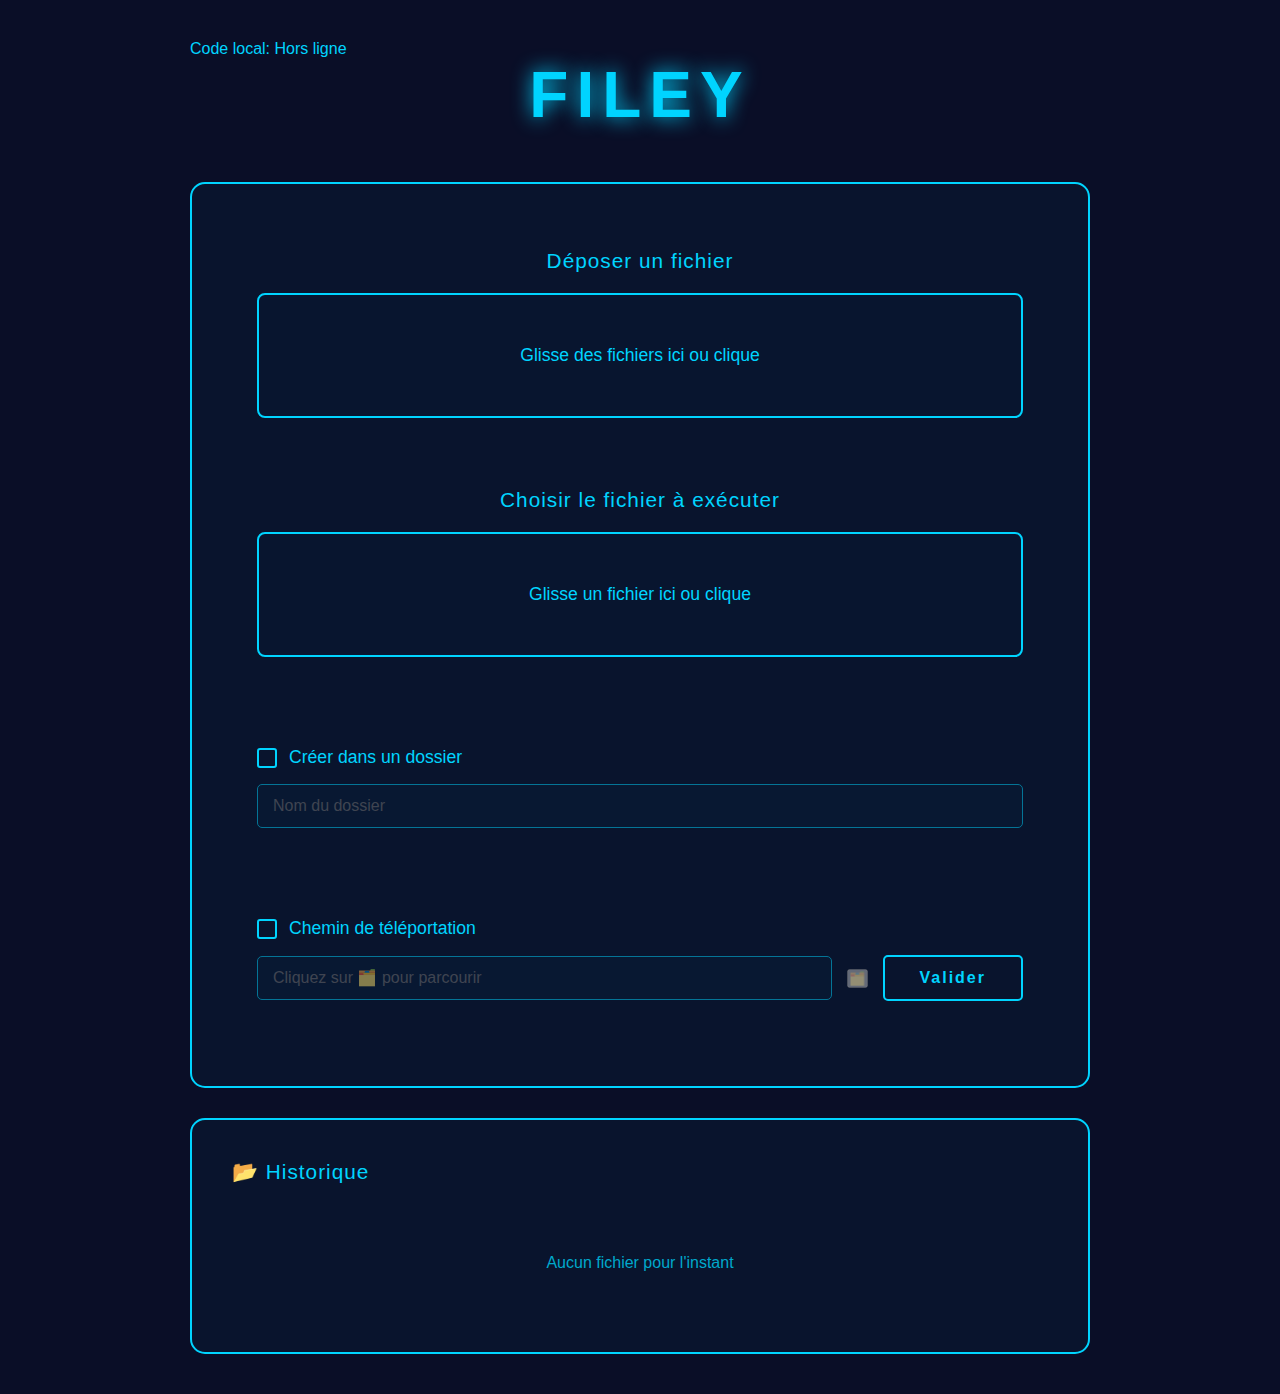
<file: index.html>
<!DOCTYPE html>
<html lang="fr">
<head>
    <meta charset="UTF-8">
    <meta name="viewport" content="width=device-width, initial-scale=1.0">
    <title>Filey express</title>
    <link rel="stylesheet" href="style.css">
</head>
<body>
    <div class="container">
        <!-- INDICATEUR DE CONNEXION -->
        <div id="statusIndicator" class="status-indicator offline">
            <span class="status-dot"></span>
            <span class="status-text">Code local: Hors ligne</span>
        </div>
        
        <h1>FILEY</h1>
        
        <div class="main-box">
            <!-- DEPOSER FICHIER -->
            <div class="section-box">
                <div class="section-title">Déposer un fichier</div>
                <div class="drop-zone" onclick="document.getElementById('fileInput').click()">
                    <input type="file" id="fileInput" multiple>
                    <div class="drop-text">Glisse des fichiers ici ou clique</div>
                </div>
                <div id="filesContainer" class="files-container"></div>
            </div>
            
            <!-- CHOISIR FICHIER A EXECUTER -->
            <div class="section-box">
                <div class="section-title">Choisir le fichier à exécuter</div>
                <div class="drop-zone" onclick="document.getElementById('fileToExecuteInput').click()">
                    <input type="file" id="fileToExecuteInput">
                    <div class="drop-text">Glisse un fichier ici ou clique</div>
                </div>
                <div id="executionFileContainer" class="execution-file-container"></div>
            </div>
            
            <!-- CREER UN DOSSIER PERSONNALISE -->
            <div class="section-box">
                <div class="path-section">
                    <div class="checkbox-group">
                        <div class="checkbox-custom" id="folderCheckbox" onclick="toggleFolderCheckbox()"></div>
                        <label class="checkbox-label" onclick="toggleFolderCheckbox()">Créer dans un dossier</label>
                    </div>
                    <div class="path-input-container">
                        <input type="text" class="path-input" id="folderName" placeholder="Nom du dossier" disabled>
                    </div>
                </div>
            </div>
            
            <!-- CHEMIN TELEPORTATION -->
            <div class="section-box">
                <div class="path-section">
                    <div class="checkbox-group">
                        <div class="checkbox-custom" id="checkbox" onclick="toggleCheckbox()"></div>
                        <label class="checkbox-label" onclick="toggleCheckbox()">Chemin de téléportation</label>
                    </div>
                    <div class="path-input-container">
                        <input type="text" class="path-input" id="filepath" placeholder="Cliquez sur 🗂️ pour parcourir" disabled>
                        <button class="btn-browse" id="browseBtn" onclick="openExplorer()" disabled title="Ouvrir l'explorateur">🗂️</button>
                        <button class="btn-valider" onclick="validerTeleportation()">Valider</button>
                    </div>
                </div>
            </div>
        </div>
        
        <!-- HISTORIQUE -->
        <div class="history-box">
            <div class="history-title">📂 Historique</div>
            <div id="historyContainer" class="history-items">
                <div class="empty">Aucun fichier pour l'instant</div>
            </div>
        </div>
    </div>
    <script src="app.js"></script>
</body>
</html>
</file>
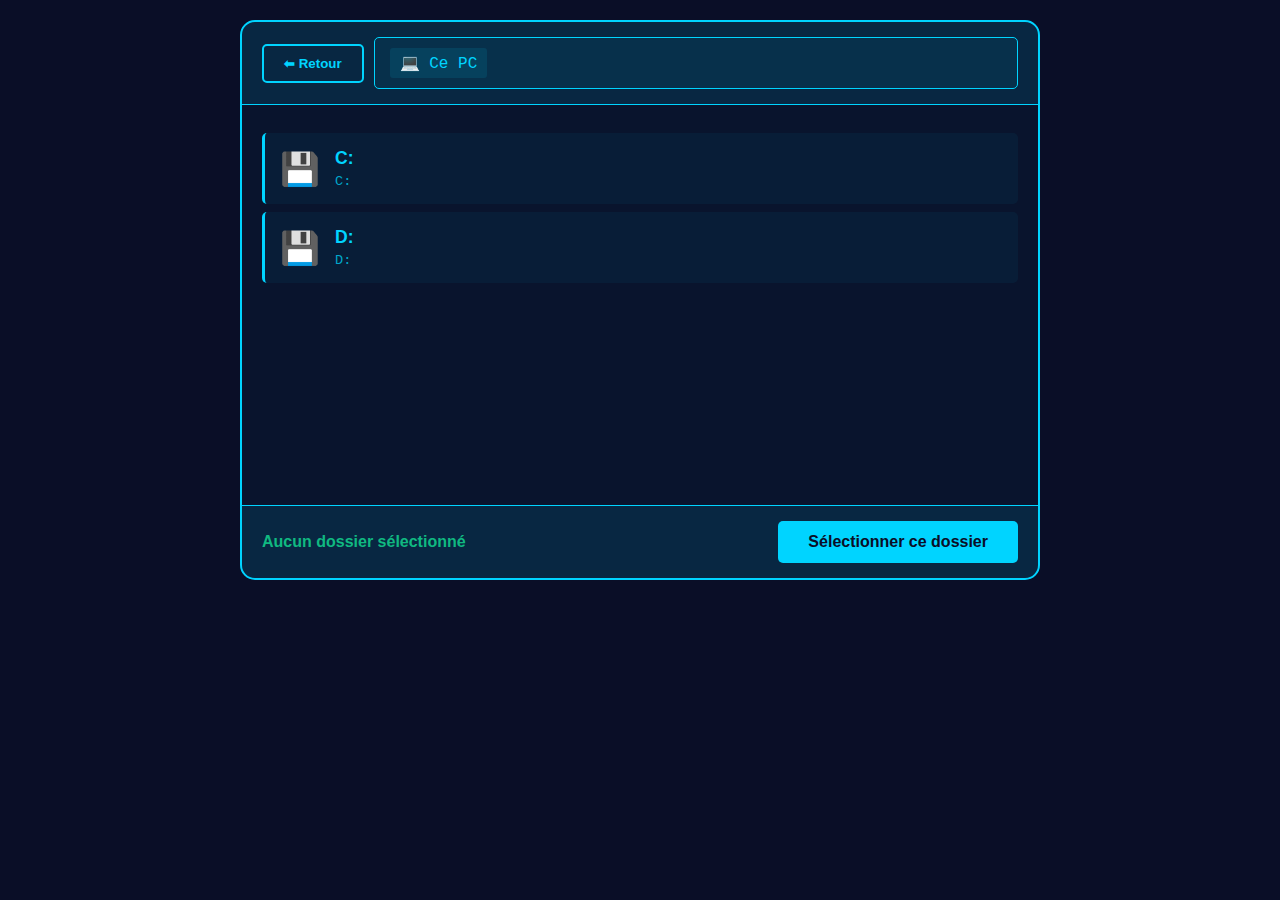
<file: explorer.html>
<!DOCTYPE html>
<html lang="fr">
<head>
    <meta charset="UTF-8">
    <meta name="viewport" content="width=device-width, initial-scale=1.0">
    <title>FILEY - Explorateur</title>
    <style>
        * {
            margin: 0;
            padding: 0;
            box-sizing: border-box;
        }

        body {
            background: #0a0e27;
            color: #00d4ff;
            font-family: 'Arial', sans-serif;
            padding: 20px;
        }

        .explorer-container {
            max-width: 800px;
            margin: 0 auto;
            border: 2px solid #00d4ff;
            border-radius: 15px;
            background: rgba(0, 212, 255, 0.03);
            overflow: hidden;
        }

        .explorer-header {
            background: rgba(0, 212, 255, 0.1);
            padding: 15px 20px;
            border-bottom: 1px solid #00d4ff;
            display: flex;
            align-items: center;
            gap: 10px;
        }

        .path-display {
            flex: 1;
            background: rgba(0, 212, 255, 0.05);
            border: 1px solid #00d4ff;
            padding: 10px 15px;
            border-radius: 5px;
            color: #00d4ff;
            font-family: 'Courier New', monospace;
        }

        .btn-back {
            background: transparent;
            border: 2px solid #00d4ff;
            color: #00d4ff;
            padding: 10px 20px;
            border-radius: 5px;
            cursor: pointer;
            font-weight: bold;
            transition: all 0.3s;
        }

        .btn-back:hover {
            background: #00d4ff;
            color: #0a0e27;
        }

        .explorer-body {
            padding: 20px;
            min-height: 400px;
            max-height: 500px;
            overflow-y: auto;
        }

        .folder-item {
            display: flex;
            align-items: center;
            gap: 15px;
            padding: 15px;
            margin: 8px 0;
            background: rgba(0, 212, 255, 0.05);
            border-left: 3px solid #00d4ff;
            border-radius: 5px;
            cursor: pointer;
            transition: all 0.3s;
        }

        .folder-item:hover {
            background: rgba(0, 212, 255, 0.15);
            transform: translateX(5px);
        }

        .folder-icon {
            font-size: 2em;
            min-width: 40px;
        }

        .folder-info {
            flex: 1;
        }

        .folder-name {
            color: #00d4ff;
            font-size: 1.1em;
            font-weight: bold;
        }

        .folder-path {
            color: #00a8cc;
            font-size: 0.85em;
            font-family: 'Courier New', monospace;
            margin-top: 5px;
        }

        .explorer-footer {
            background: rgba(0, 212, 255, 0.1);
            padding: 15px 20px;
            border-top: 1px solid #00d4ff;
            display: flex;
            justify-content: space-between;
            align-items: center;
        }

        .btn-select {
            background: #00d4ff;
            border: none;
            color: #0a0e27;
            padding: 12px 30px;
            border-radius: 5px;
            cursor: pointer;
            font-weight: bold;
            font-size: 1em;
            transition: all 0.3s;
        }

        .btn-select:hover {
            box-shadow: 0 0 20px #00d4ff;
            transform: scale(1.05);
        }

        .selected-path {
            color: #10b981;
            font-weight: bold;
        }

        .empty-state {
            text-align: center;
            padding: 60px 20px;
            color: #00a8cc;
        }

        .loading {
            text-align: center;
            padding: 40px;
            color: #f59e0b;
            font-size: 1.2em;
        }

        .breadcrumb {
            display: flex;
            gap: 5px;
            flex-wrap: wrap;
            align-items: center;
        }

        .breadcrumb-item {
            background: rgba(0, 212, 255, 0.1);
            padding: 5px 10px;
            border-radius: 3px;
            cursor: pointer;
            transition: all 0.3s;
        }

        .breadcrumb-item:hover {
            background: rgba(0, 212, 255, 0.3);
        }

        .breadcrumb-separator {
            color: #00a8cc;
        }
    </style>
</head>
<body>
    <div class="explorer-container">
        <div class="explorer-header">
            <button class="btn-back" onclick="goBack()">⬅ Retour</button>
            <div class="path-display">
                <div class="breadcrumb" id="breadcrumb"></div>
            </div>
        </div>
        
        <div class="explorer-body" id="explorerBody">
            <div class="loading">📂 Chargement de l'explorateur...</div>
        </div>
        
        <div class="explorer-footer">
            <div class="selected-path" id="selectedPathDisplay">Aucun dossier sélectionné</div>
            <button class="btn-select" onclick="selectCurrentFolder()">Sélectionner ce dossier</button>
        </div>
    </div>

    <script>
        // Structure de l'arborescence Windows simulée
        const windowsStructure = {
            'C:': {
                type: 'drive',
                icon: '💾',
                children: {
                    'Program Files': {
                        type: 'folder',
                        icon: '📁',
                        children: {}
                    },
                    'Program Files (x86)': {
                        type: 'folder',
                        icon: '📁',
                        children: {}
                    },
                    'Windows': {
                        type: 'folder',
                        icon: '🪟',
                        children: {}
                    },
                    'Users': {
                        type: 'folder',
                        icon: '👤',
                        children: {
                            'Public': {
                                type: 'folder',
                                icon: '🌐',
                                children: {
                                    'Documents': { type: 'folder', icon: '📄', children: {} },
                                    'Downloads': { type: 'folder', icon: '📥', children: {} },
                                    'Desktop': { type: 'folder', icon: '🖥️', children: {} }
                                }
                            }
                        }
                    },
                    'ProgramData': {
                        type: 'folder',
                        icon: '📦',
                        children: {}
                    },
                    'Temp': {
                        type: 'folder',
                        icon: '🗑️',
                        children: {}
                    }
                }
            },
            'D:': {
                type: 'drive',
                icon: '💾',
                children: {}
            }
        };

        let currentPath = [];
        let selectedPath = '';

        function navigateTo(folderName) {
            currentPath.push(folderName);
            renderExplorer();
        }

        function goBack() {
            if (currentPath.length > 0) {
                currentPath.pop();
                renderExplorer();
            }
        }

        function goToPath(index) {
            currentPath = currentPath.slice(0, index + 1);
            renderExplorer();
        }

        function getCurrentFolder() {
            let current = windowsStructure;
            for (let folder of currentPath) {
                if (current[folder]) {
                    current = current[folder].children || {};
                }
            }
            return current;
        }

        function getFullPath() {
            if (currentPath.length === 0) return 'Ce PC';
            return currentPath.join('\\');
        }

        function renderBreadcrumb() {
            const breadcrumb = document.getElementById('breadcrumb');
            
            if (currentPath.length === 0) {
                breadcrumb.innerHTML = '<div class="breadcrumb-item">💻 Ce PC</div>';
                return;
            }

            let html = '<div class="breadcrumb-item" onclick="currentPath = []; renderExplorer()">💻 Ce PC</div>';
            
            currentPath.forEach((folder, index) => {
                html += '<span class="breadcrumb-separator">▸</span>';
                html += `<div class="breadcrumb-item" onclick="goToPath(${index})">${folder}</div>`;
            });
            
            breadcrumb.innerHTML = html;
        }

        function renderExplorer() {
            const body = document.getElementById('explorerBody');
            const current = getCurrentFolder();
            
            renderBreadcrumb();
            
            if (Object.keys(current).length === 0) {
                body.innerHTML = '<div class="empty-state">📭 Ce dossier est vide</div>';
                return;
            }

            let html = '';
            for (let [name, data] of Object.entries(current)) {
                const fullPath = currentPath.length === 0 ? name : getFullPath() + '\\' + name;
                html += `
                    <div class="folder-item" onclick="navigateTo('${name}')">
                        <div class="folder-icon">${data.icon}</div>
                        <div class="folder-info">
                            <div class="folder-name">${name}</div>
                            <div class="folder-path">${fullPath}</div>
                        </div>
                    </div>
                `;
            }
            
            body.innerHTML = html;
        }

        function selectCurrentFolder() {
            let path = getFullPath();
            
            if (path === 'Ce PC') {
                alert('❌ Veuillez sélectionner un dossier spécifique, pas "Ce PC"');
                return;
            }

            // Remplacer les slashes par des backslashes pour Windows
            path = path.replace(/\//g, '\\');

            selectedPath = path;
            document.getElementById('selectedPathDisplay').textContent = '✅ Sélectionné: ' + selectedPath;
            
            console.log('Chemin sélectionné:', selectedPath);
            
            // Essayer de remplir le champ dans la page parente
            try {
                if (window.opener && !window.opener.closed) {
                    window.opener.document.getElementById('filepath').value = selectedPath;
                    alert('✅ Chemin copié dans la page principale!\n\n' + selectedPath);
                    window.close();
                } else {
                    // Copier dans le presse-papier si possible
                    navigator.clipboard.writeText(selectedPath).then(() => {
                        alert('✅ Chemin copié dans le presse-papier!\n\n' + selectedPath + '\n\nCollez-le dans le champ avec Ctrl+V');
                        window.close();
                    }).catch(() => {
                        alert('✅ Chemin sélectionné:\n\n' + selectedPath + '\n\nCopiez-le manuellement et collez-le dans le champ.');
                    });
                }
            } catch (e) {
                alert('✅ Chemin sélectionné:\n\n' + selectedPath + '\n\nCopiez-le et utilisez-le dans votre application.');
            }
        }

        // Initialisation
        renderExplorer();
    </script>
</body>
</html>
</file>
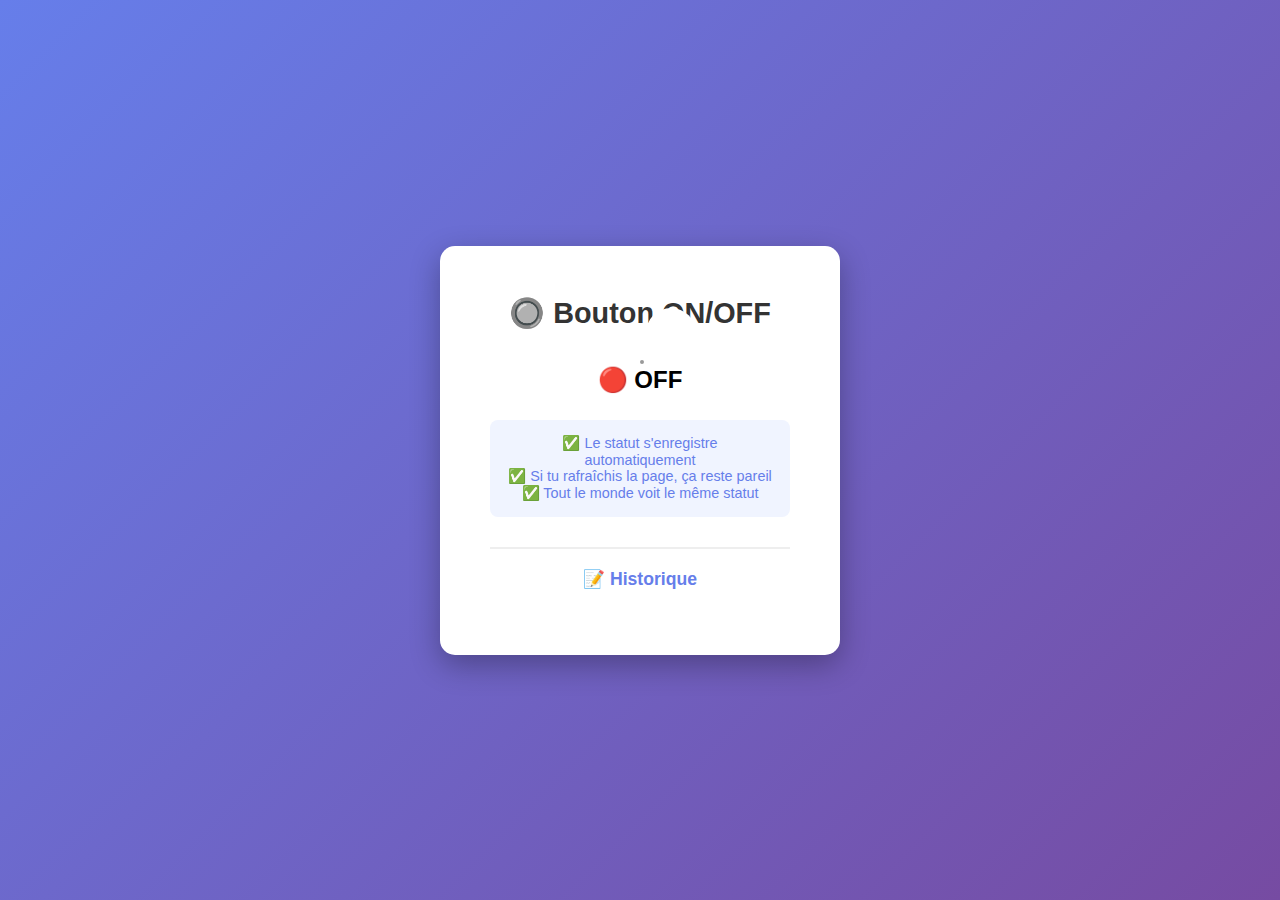
<file: test.html>
<!DOCTYPE html>
<html lang="fr">
<head>
    <meta charset="UTF-8">
    <meta name="viewport" content="width=device-width, initial-scale=1.0">
    <title>Bouton ON/OFF</title>
    <style>
        * { margin: 0; padding: 0; box-sizing: border-box; }
        body { 
            font-family: Arial, sans-serif;
            background: linear-gradient(135deg, #667eea 0%, #764ba2 100%);
            min-height: 100vh;
            display: flex;
            justify-content: center;
            align-items: center;
            padding: 20px;
        }
        .container {
            background: white;
            border-radius: 15px;
            padding: 50px;
            box-shadow: 0 10px 30px rgba(0,0,0,0.3);
            text-align: center;
            max-width: 400px;
        }
        h1 { 
            color: #333; 
            margin-bottom: 30px;
            font-size: 1.8em;
        }
        .toggle-switch {
            position: relative;
            width: 120px;
            height: 60px;
            margin: 0 auto 30px;
            cursor: pointer;
        }
        .toggle-switch input {
            display: none;
        }
        .toggle-slider {
            position: absolute;
            top: 0;
            left: 0;
            right: 0;
            bottom: 0;
            background-color: #ccc;
            border-radius: 34px;
            transition: 0.3s;
            border: 2px solid #999;
        }
        .toggle-slider:before {
            position: absolute;
            content: "";
            height: 50px;
            width: 50px;
            left: 4px;
            bottom: 4px;
            background-color: white;
            border-radius: 50%;
            transition: 0.3s;
        }
        input:checked + .toggle-slider {
            background-color: #10b981;
            border-color: #10b981;
        }
        input:checked + .toggle-slider:before {
            transform: translateX(60px);
        }
        
        .status {
            font-size: 1.5em;
            font-weight: bold;
            margin-bottom: 20px;
            height: 40px;
            display: flex;
            align-items: center;
            justify-content: center;
        }
        .status.on {
            color: #10b981;
        }
        .status.off {
            color: #ef4444;
        }
        
        .info {
            background: #f0f4ff;
            padding: 15px;
            border-radius: 8px;
            color: #667eea;
            font-size: 0.9em;
            margin-top: 20px;
        }
        
        .history {
            margin-top: 30px;
            padding-top: 20px;
            border-top: 2px solid #eee;
        }
        .history h3 {
            color: #667eea;
            margin-bottom: 15px;
            font-size: 1.1em;
        }
        .history-item {
            background: #f5f5f5;
            padding: 10px;
            margin: 8px 0;
            border-radius: 5px;
            font-size: 0.9em;
            color: #666;
        }
    </style>
</head>
<body>
    <div class="container">
        <h1>🔘 Bouton ON/OFF</h1>
        
        <label class="toggle-switch">
            <input type="checkbox" id="toggleBtn">
            <span class="toggle-slider"></span>
        </label>
        
        <div class="status" id="status">
            <span>🔴 OFF</span>
        </div>
        
        <div class="info">
            ✅ Le statut s'enregistre automatiquement<br>
            ✅ Si tu rafraîchis la page, ça reste pareil<br>
            ✅ Tout le monde voit le même statut
        </div>
        
        <div class="history">
            <h3>📝 Historique</h3>
            <div id="historyList"></div>
        </div>
    </div>

    <script>
        const SUPABASE_URL = "https://aziwyqlpcgkpcgpcqjkv.supabase.co";
        const SUPABASE_KEY = "sb_publishable_wRtZ50ROcD0VPxjZBO3sbg_WvDTNs_e";
        
        const STATUS_API = `${SUPABASE_URL}/rest/v1/button_status`;
        const HISTORY_API = `${SUPABASE_URL}/rest/v1/button_history?order=id.desc`;
        
        const toggleBtn = document.getElementById('toggleBtn');
        const statusDiv = document.getElementById('status');

        // Charger le statut au démarrage
        async function loadStatus() {
            try {
                const response = await fetch(STATUS_API + '?limit=1', {
                    headers: {
                        "Authorization": `Bearer ${SUPABASE_KEY}`,
                        "apikey": SUPABASE_KEY
                    }
                });

                const data = await response.json();
                if (data.length > 0) {
                    const status = data[0].is_on;
                    toggleBtn.checked = status;
                    updateStatusDisplay(status);
                }
            } catch (error) {
                console.error('Erreur chargement:', error);
            }
        }

        // Quand on clique sur le bouton
        toggleBtn.addEventListener('change', async function() {
            const newStatus = this.checked;
            updateStatusDisplay(newStatus);
            await saveStatus(newStatus);
            loadHistory();
        });

        // Sauvegarder le statut dans Supabase
        async function saveStatus(isOn) {
            try {
                // Étape 1: Supprimer l'ancien statut
                await fetch(STATUS_API, {
                    method: "DELETE",
                    headers: {
                        "Authorization": `Bearer ${SUPABASE_KEY}`,
                        "apikey": SUPABASE_KEY
                    }
                });

                // Étape 2: Ajouter le nouveau statut
                const data = {
                    is_on: isOn,
                    timestamp: new Date().toISOString()
                };

                const response = await fetch(STATUS_API, {
                    method: "POST",
                    headers: {
                        "Content-Type": "application/json",
                        "Authorization": `Bearer ${SUPABASE_KEY}`,
                        "apikey": SUPABASE_KEY
                    },
                    body: JSON.stringify(data)
                });

                if (response.ok) {
                    // Étape 3: Ajouter à l'historique
                    const historyData = {
                        action: isOn ? "ON" : "OFF",
                        timestamp: new Date().toISOString()
                    };

                    await fetch(HISTORY_API, {
                        method: "POST",
                        headers: {
                            "Content-Type": "application/json",
                            "Authorization": `Bearer ${SUPABASE_KEY}`,
                            "apikey": SUPABASE_KEY
                        },
                        body: JSON.stringify(historyData)
                    });
                }
            } catch (error) {
                console.error('Erreur sauvegarde:', error);
            }
        }

        // Afficher le statut
        function updateStatusDisplay(isOn) {
            if (isOn) {
                statusDiv.innerHTML = '<span>🟢 ON</span>';
                statusDiv.className = 'status on';
            } else {
                statusDiv.innerHTML = '<span>🔴 OFF</span>';
                statusDiv.className = 'status off';
            }
        }

        // Charger l'historique
        async function loadHistory() {
            try {
                const response = await fetch(HISTORY_API + '&limit=10', {
                    headers: {
                        "Authorization": `Bearer ${SUPABASE_KEY}`,
                        "apikey": SUPABASE_KEY
                    }
                });

                const history = await response.json();
                displayHistory(history);
            } catch (error) {
                console.error('Erreur historique:', error);
            }
        }

        function displayHistory(history) {
            const list = document.getElementById('historyList');
            
            if (!history || history.length === 0) {
                list.innerHTML = '<div class="history-item">Aucun changement</div>';
                return;
            }

            list.innerHTML = history.map(h => `
                <div class="history-item">
                    ${h.action === 'ON' ? '🟢' : '🔴'} <strong>${h.action}</strong> - ${new Date(h.timestamp).toLocaleString('fr-FR')}
                </div>
            `).join('');
        }

        // Au démarrage
        loadStatus();
        loadHistory();
        setInterval(loadHistory, 3000);
    </script>
</body>
</html>
</file>
<file: style.css>
* {
    margin: 0;
    padding: 0;
    box-sizing: border-box;
}

body {
    background: #0a0e27;
    color: #00d4ff;
    font-family: 'Arial', sans-serif;
    min-height: 100vh;
    padding: 40px 20px;
}

.container {
    max-width: 900px;
    margin: 0 auto;
}

h1 {
    text-align: center;
    font-size: 4em;
    color: #00d4ff;
    margin-bottom: 50px;
    letter-spacing: 8px;
    text-shadow: 0 0 20px #00d4ff;
}

.main-box {
    border: 2px solid #00d4ff;
    border-radius: 15px;
    padding: 40px;
    margin-bottom: 30px;
    background: rgba(0, 212, 255, 0.03);
}

.section-box {
    border-radius: 10px;
    padding: 25px;
    margin-bottom: 20px;
}

.section-title {
    color: #00d4ff;
    font-size: 1.3em;
    text-align: center;
    letter-spacing: 1px;
}

.drop-zone {
    border: 2px solid #00d4ff;
    border-radius: 8px;
    padding: 50px 30px;
    text-align: center;
    cursor: pointer;
    transition: all 0.3s;
    background: rgba(0, 212, 255, 0.01);
    margin-top: 20px;
}

.drop-zone:hover {
    background: rgba(0, 212, 255, 0.08);
}

.drop-zone input {
    display: none;
}

.drop-text {
    color: #00d4ff;
    font-size: 1.1em;
}

.file-input-box {
    display: flex;
    align-items: center;
    gap: 15px;
    margin-top: 20px;
}

.file-input-box input {
    flex: 1;
    padding: 12px 15px;
    background: rgba(0, 212, 255, 0.05);
    border: 1px solid #00d4ff;
    color: #00d4ff;
    border-radius: 5px;
    font-size: 1em;
}

.file-input-box input:focus {
    outline: none;
    box-shadow: 0 0 10px #00d4ff;
}

.path-section {
    margin-top: 20px;
    align-items: center;
    gap: 20px;
}

.checkbox-group {
    display: flex;
    align-items: center;
    gap: 12px;
    margin-bottom: 1rem;
}

.checkbox-custom {
    width: 20px;
    height: 20px;
    border: 2px solid #00d4ff;
    border-radius: 3px;
    cursor: pointer;
    display: flex;
    align-items: center;
    justify-content: center;
    transition: all 0.3s;
}

.checkbox-custom:hover {
    box-shadow: 0 0 10px #00d4ff;
}

.checkbox-custom.checked {
    background: #00d4ff;
    color: #0a0e27;
}

.checkbox-label {
    color: #00d4ff;
    font-size: 1.1em;
    cursor: pointer;
    user-select: none;
}

.path-input-container {
    flex: 1;
    display: flex;
    align-items: center;
    gap: 15px;
}

.path-input {
    flex: 1;
    padding: 12px 15px;
    background: rgba(0, 212, 255, 0.05);
    border: 1px solid #00d4ff;
    color: #00d4ff;
    border-radius: 5px;
    font-size: 1em;
}

.path-input:focus {
    outline: none;
    box-shadow: 0 0 10px #00d4ff;
}

.path-input:disabled {
    opacity: 0.5;
    cursor: not-allowed;
}

.btn-valider {
    padding: 12px 35px;
    background: transparent;
    border: 2px solid #00d4ff;
    color: #00d4ff;
    cursor: pointer;
    border-radius: 5px;
    font-size: 1em;
    font-weight: bold;
    transition: all 0.3s;
    letter-spacing: 2px;
    white-space: nowrap;
}

.btn-valider:hover {
    background: #00d4ff;
    color: #0a0e27;
    box-shadow: 0 0 20px #00d4ff;
}

.history-box {
    border: 2px solid #00d4ff;
    border-radius: 15px;
    padding: 40px;
    background: rgba(0, 212, 255, 0.03);
}

.history-title {
    color: #00d4ff;
    font-size: 1.3em;
    margin-bottom: 30px;
    letter-spacing: 1px;
}

.history-items {
    display: flex;
    flex-direction: column;
    gap: 20px;
}

.history-item {
    display: flex;
    align-items: center;
    gap: 20px;
    padding: 20px;
    background: rgba(0, 212, 255, 0.02);
    border-left: 3px solid #00d4ff;
    border-radius: 5px;
}

.folder-icon {
    font-size: 3.5em;
    min-width: 80px;
    text-align: center;
}

.file-info {
    flex: 1;
}

.file-name {
    color: #00d4ff;
    font-size: 1.1em;
    margin-bottom: 8px;
}

.status-badges {
    display: flex;
    gap: 20px;
    align-items: center;
}

.badge {
    display: flex;
    align-items: center;
    gap: 8px;
    color: #00d4ff;
    font-size: 1em;
}

.badge-icon {
    width: 20px;
    height: 20px;
    border-radius: 50%;
    border: 2px solid currentColor;
    display: flex;
    align-items: center;
    justify-content: center;
    font-size: 0.8em;
}

.badge-icon.checked {
    background: currentColor;
    color: #0a0e27;
    font-weight: bold;
}

.badge.telecharge .badge-icon.checked {
    border-color: #00d4ff;
    background: #00d4ff;
}

.badge.teleporte .badge-icon.checked {
    border-color: #00a8cc;
    background: #00a8cc;
}

.badge.lance .badge-icon.checked {
    border-color: #ff6b6b;
    background: #ff6b6b;
}

.empty {
    text-align: center;
    color: #00a8cc;
    padding: 40px;
}
</file>
